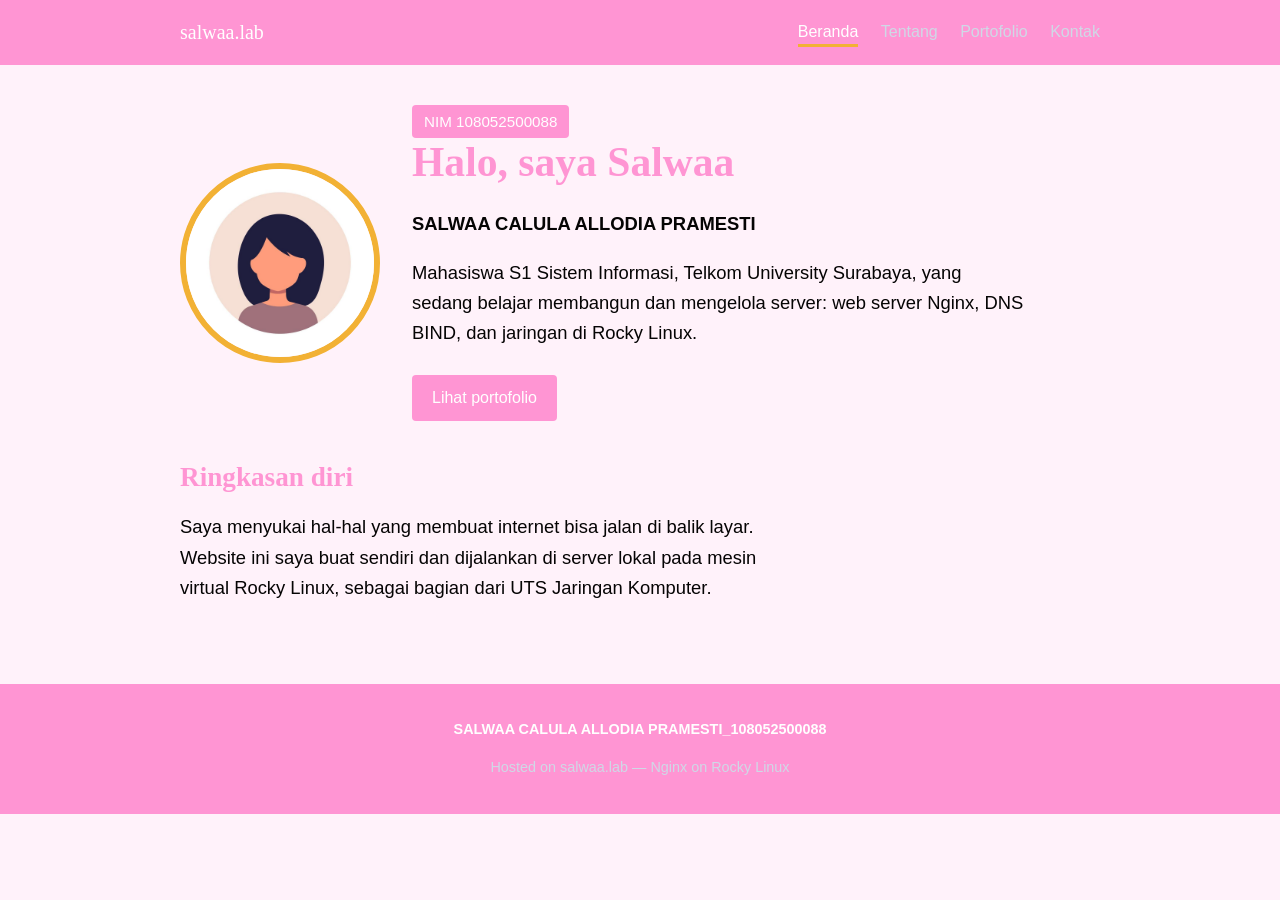
<file: index.html>
<!DOCTYPE html>
<html lang="id">

<head>
    <meta charset="UTF-8">
    <meta name="viewport" content="width=device-width, initial-scale=1">
    <title>Beranda - SALWAA CALULA ALLODIA PRAMESTI</title>
    <link rel="stylesheet" href="style.css">
</head>

<body>
    <header>
        <div class="bar">
            <a class="brand" href="index.html">salwaa.lab</a>
            <nav>
                <a href="index.html" class="active">Beranda</a>
                <a href="about.html">Tentang</a>
                <a href="portfolio.html">Portofolio</a>
                <a href="contact.html">Kontak</a>
            </nav>
        </div>
    </header>

    <main>
        <section class="hero">
            <img src="avatar icon.jpg" alt="Foto SALWAA CALULA ALLODIA PRAMESTI">
            <div class="text">
                <span class="nim">NIM 108052500088</span>
                <h1>Halo, saya Salwaa</h1>
                <p class="lead"><strong>SALWAA CALULA ALLODIA PRAMESTI</strong></p>
                <p class="lead">Mahasiswa S1 Sistem Informasi, Telkom University Surabaya, yang sedang belajar membangun dan mengelola server: web server Nginx, DNS BIND, dan jaringan di Rocky Linux.</p>
                <a class="btn" href="portfolio.html">Lihat portofolio</a>
            </div>
        </section>

        <section>
            <h2>Ringkasan diri</h2>
            <p class="lead">Saya menyukai hal-hal yang membuat internet bisa jalan di balik layar. Website ini saya buat sendiri dan dijalankan di server lokal pada mesin virtual Rocky Linux, sebagai bagian dari UTS Jaringan Komputer.</p>
        </section>
    </main>

    <footer>
        <p><strong>SALWAA CALULA ALLODIA PRAMESTI_108052500088</strong></p>
        <p>Hosted on salwaa.lab — Nginx on Rocky Linux</p>
    </footer>
</body>

</html>
</file>
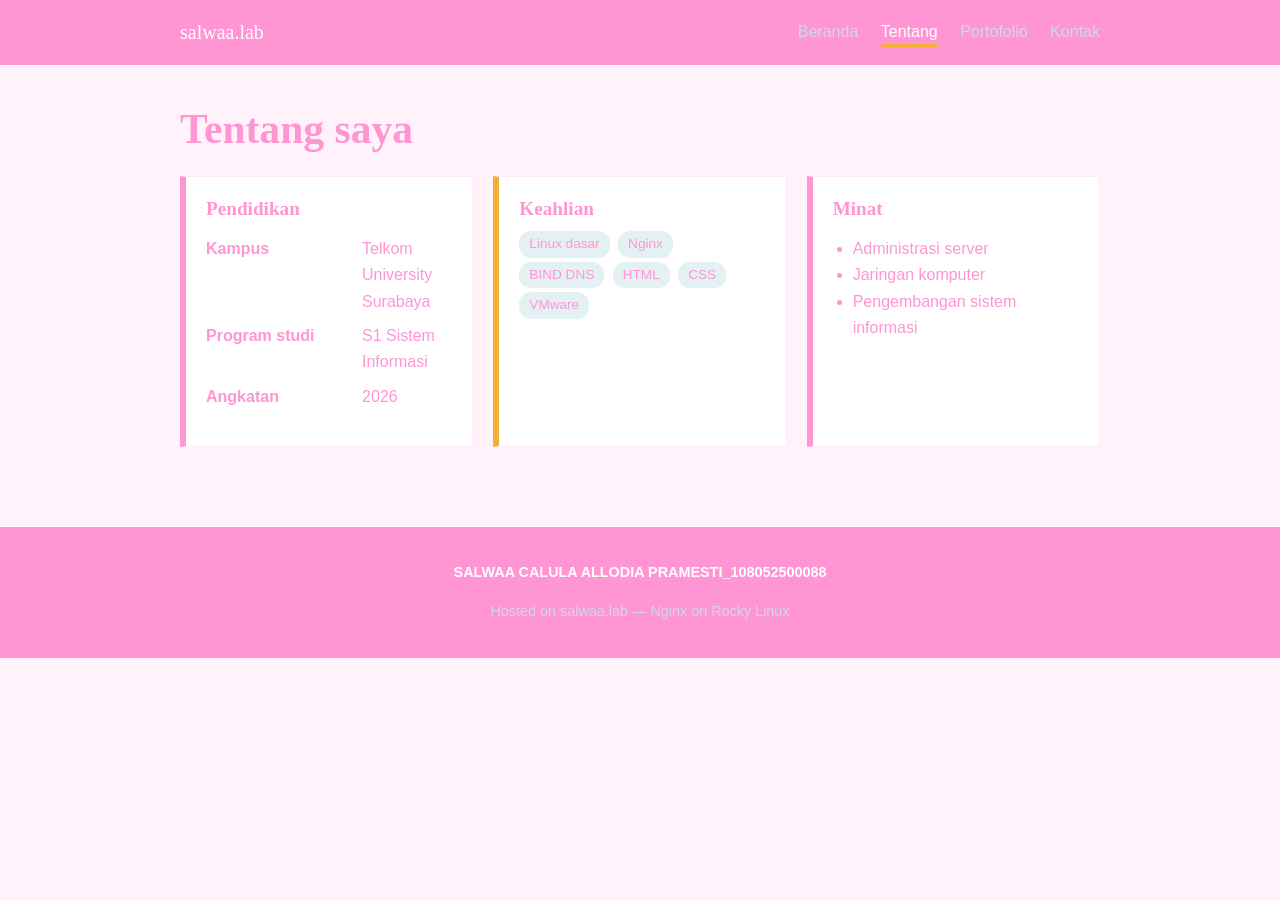
<file: about.html>
<!DOCTYPE html>
<html lang="id">

<head>
    <meta charset="UTF-8">
    <meta name="viewport" content="width=device-width, initial-scale=1">
    <title>Tentang - SALWAA CALULA ALLODIA PRAMESTI</title>
    <link rel="stylesheet" href="style.css">
</head>

<body>
    <header>
        <div class="bar">
            <a class="brand" href="index.html">salwaa.lab</a>
            <nav>
                <a href="index.html">Beranda</a>
                <a href="about.html" class="active">Tentang</a>
                <a href="portfolio.html">Portofolio</a>
                <a href="contact.html">Kontak</a>
            </nav>
        </div>
    </header>

    <main>
        <h1>Tentang saya</h1>

        <section class="grid">
            <div class="card">
                <h3>Pendidikan</h3>
                <dl>
                    <dt>Kampus</dt>
                    <dd>Telkom University Surabaya</dd>
                    <dt>Program studi</dt>
                    <dd>S1 Sistem Informasi</dd>
                    <dt>Angkatan</dt>
                    <dd>2026</dd>
                </dl>
            </div>

            <div class="card alt">
                <h3>Keahlian</h3>
                <span class="tag">Linux dasar</span>
                <span class="tag">Nginx</span>
                <span class="tag">BIND DNS</span>
                <span class="tag">HTML</span>
                <span class="tag">CSS</span>
                <span class="tag">VMware</span>
            </div>

            <div class="card">
                <h3>Minat</h3>
                <ul class="clean">
                    <li>Administrasi server</li>
                    <li>Jaringan komputer</li>
                    <li>Pengembangan sistem informasi</li>
                </ul>
            </div>
        </section>
    </main>

    <footer>
        <p><strong>SALWAA CALULA ALLODIA PRAMESTI_108052500088</strong></p>
        <p>Hosted on salwaa.lab — Nginx on Rocky Linux</p>
    </footer>
</body>

</html>
</file>
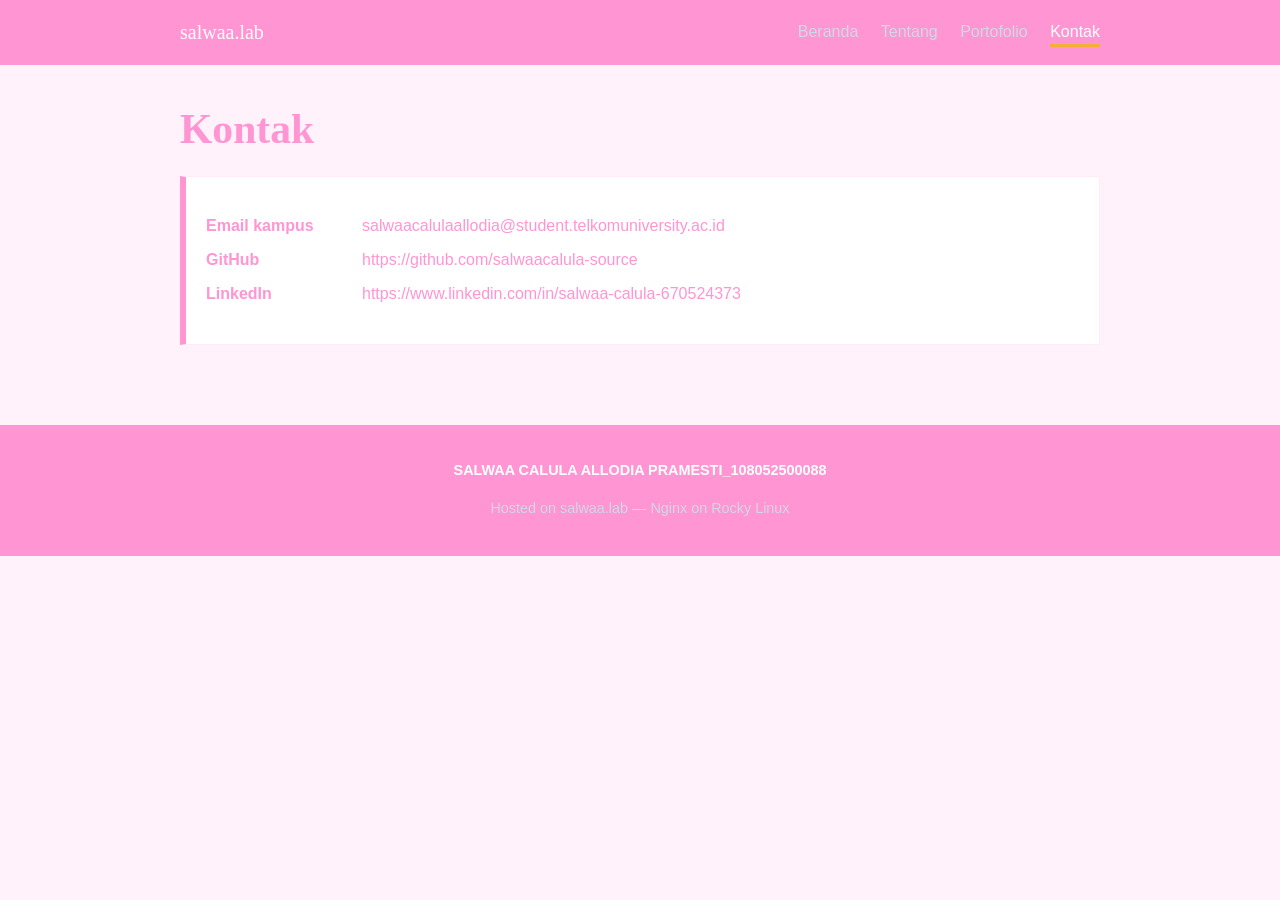
<file: contact.html>
<!DOCTYPE html>
<html lang="id">

<head>
    <meta charset="UTF-8">
    <meta name="viewport" content="width=device-width, initial-scale=1">
    <title>Kontak - SALWAA CALULA ALLODIA PRAMESTI</title>
    <link rel="stylesheet" href="style.css">
</head>

<body>
    <header>
        <div class="bar">
            <a class="brand" href="index.html">salwaa.lab</a>
            <nav>
                <a href="index.html">Beranda</a>
                <a href="about.html">Tentang</a>
                <a href="portfolio.html">Portofolio</a>
                <a href="contact.html" class="active">Kontak</a>
            </nav>
        </div>
    </header>

    <main>
        <h1>Kontak</h1>

        <section class="card">
            <dl>
                <dt>Email kampus</dt>
                <dd>salwaacalulaallodia@student.telkomuniversity.ac.id</dd>
                <dt>GitHub</dt>
                <dd>https://github.com/salwaacalula-source</dd>
                <dt>LinkedIn</dt>
                <dd>https://www.linkedin.com/in/salwaa-calula-670524373</dd>
            </dl>
        </section>
    </main>

    <footer>
        <p><strong>SALWAA CALULA ALLODIA PRAMESTI_108052500088</strong></p>
        <p>Hosted on salwaa.lab — Nginx on Rocky Linux</p>
    </footer>
</body>

</html>
</file>
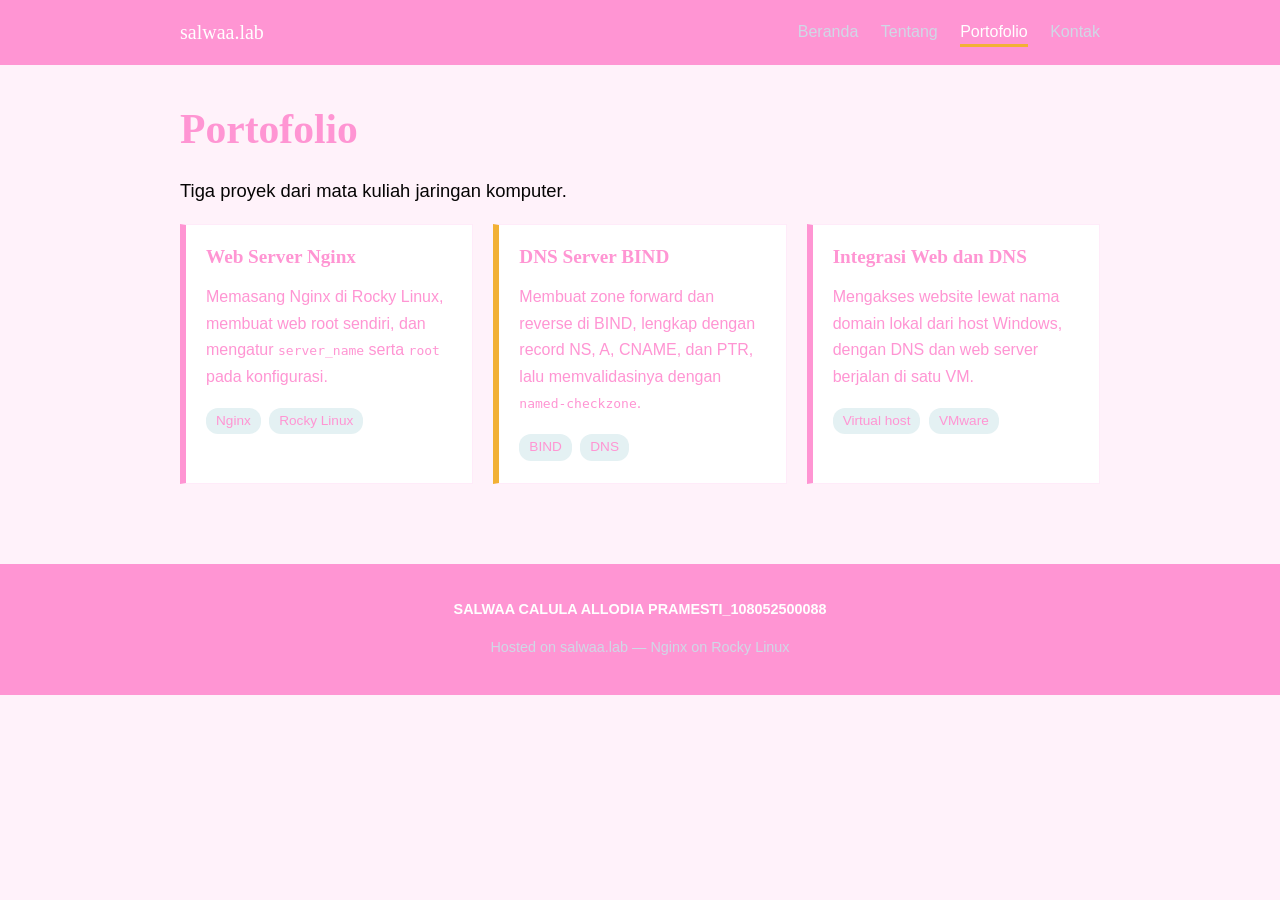
<file: portfolio.html>
<!DOCTYPE html>
<html lang="id">

<head>
    <meta charset="UTF-8">
    <meta name="viewport" content="width=device-width, initial-scale=1">
    <title>Portofolio - SALWAA CALULA ALLODIA PRAMESTI</title>
    <link rel="stylesheet" href="style.css">
</head>

<body>
    <header>
        <div class="bar">
            <a class="brand" href="index.html">salwaa.lab</a>
            <nav>
                <a href="index.html">Beranda</a>
                <a href="about.html">Tentang</a>
                <a href="portfolio.html" class="active">Portofolio</a>
                <a href="contact.html">Kontak</a>
            </nav>
        </div>
    </header>

    <main>
        <h1>Portofolio</h1>
        <p class="lead">Tiga proyek dari mata kuliah jaringan komputer.</p>

        <section class="grid">
            <article class="card">
                <h3>Web Server Nginx</h3>
                <p>Memasang Nginx di Rocky Linux, membuat web root sendiri, dan mengatur <code>server_name</code> serta <code>root</code> pada konfigurasi.</p>
                <span class="tag">Nginx</span>
                <span class="tag">Rocky Linux</span>
            </article>

            <article class="card alt">
                <h3>DNS Server BIND</h3>
                <p>Membuat zone forward dan reverse di BIND, lengkap dengan record NS, A, CNAME, dan PTR, lalu memvalidasinya dengan <code>named-checkzone</code>.</p>
                <span class="tag">BIND</span>
                <span class="tag">DNS</span>
            </article>

            <article class="card">
                <h3>Integrasi Web dan DNS</h3>
                <p>Mengakses website lewat nama domain lokal dari host Windows, dengan DNS dan web server berjalan di satu VM.</p>
                <span class="tag">Virtual host</span>
                <span class="tag">VMware</span>
            </article>
        </section>
    </main>

    <footer>
        <p><strong>SALWAA CALULA ALLODIA PRAMESTI_108052500088</strong></p>
        <p>Hosted on salwaa.lab — Nginx on Rocky Linux</p>
    </footer>
</body>

</html>
</file>
<file: style.css>
:root {
    --ink: #ff95d3;
    --paper: #fff2fa;
    --card: #ffffff;
    --teal: #ff95d3;
    --gold: #f2b134;
    --muted: #050404;
    --line: #ffebf9;
}

* {
    box-sizing: border-box;
}

body {
    margin: 0;
    font-family: "Segoe UI", Tahoma, Arial, sans-serif;
    color: var(--ink);
    background: var(--paper);
    line-height: 1.65;
}

h1,
h2,
h3 {
    font-family: Georgia, "Times New Roman", serif;
    line-height: 1.2;
    margin: 0 0 .5em;
}

h1 {
    font-size: 2.6rem;
}

h2 {
    font-size: 1.7rem;
}

h3 {
    font-size: 1.2rem;
}

a {
    color: var(--teal);
}

a:focus-visible {
    outline: 3px solid var(--gold);
    outline-offset: 2px;
}

header {
    background: var(--ink);
    color: #fff;
}

.bar {
    max-width: 960px;
    margin: 0 auto;
    padding: 16px 20px;
    display: flex;
    flex-wrap: wrap;
    justify-content: space-between;
    align-items: center;
    gap: 12px;
}

.brand {
    font-family: Georgia, serif;
    font-size: 1.25rem;
    color: #fff;
    text-decoration: none;
}

nav a {
    color: #cfd8e6;
    text-decoration: none;
    margin-left: 18px;
    padding: 4px 0;
    border-bottom: 3px solid transparent;
}

nav a:hover,
nav a.active {
    color: #fff;
    border-bottom-color: var(--gold);
}

main {
    max-width: 960px;
    margin: 0 auto;
    padding: 40px 20px;
}

.hero {
    display: flex;
    flex-wrap: wrap;
    gap: 32px;
    align-items: center;
}

.hero img {
    width: 200px;
    height: 200px;
    object-fit: cover;
    border-radius: 50%;
    border: 6px solid var(--gold);
    background: var(--card);
}

.hero .text {
    flex: 1;
    min-width: 260px;
}

.nim {
    display: inline-block;
    background: var(--ink);
    color: #fff;
    padding: 4px 12px;
    border-radius: 4px;
    font-size: .95rem;
}

.lead {
    font-size: 1.15rem;
    color: var(--muted);
    max-width: 60ch;
}

.btn {
    display: inline-block;
    background: var(--teal);
    color: #fff;
    padding: 10px 20px;
    border-radius: 4px;
    text-decoration: none;
    margin-top: 8px;
}

.btn:hover {
    background: var(--ink);
}

.grid {
    display: grid;
    grid-template-columns: repeat(auto-fit, minmax(260px, 1fr));
    gap: 20px;
}

.card {
    background: var(--card);
    border: 1px solid var(--line);
    border-left: 6px solid var(--teal);
    padding: 20px;
}

.card.alt {
    border-left-color: var(--gold);
}

.tag {
    display: inline-block;
    background: #e4f1f3;
    color: var(--teal);
    padding: 2px 10px;
    border-radius: 12px;
    font-size: .85rem;
    margin: 2px 4px 2px 0;
}

ul.clean {
    padding-left: 20px;
}

dl {
    display: grid;
    grid-template-columns: 140px 1fr;
    gap: 8px 16px;
}

dt {
    font-weight: 600;
}

dd {
    margin: 0;
}

section {
    margin-bottom: 40px;
}

footer {
    background: var(--ink);
    color: #cfd8e6;
    text-align: center;
    padding: 20px;
    font-size: .9rem;
}

footer strong {
    color: #fff;
}

@media (max-width: 560px) {
    h1 {
        font-size: 2rem;
    }

    dl {
        grid-template-columns: 1fr;
    }

    nav a {
        margin: 0 14px 0 0;
    }
}
</file>
